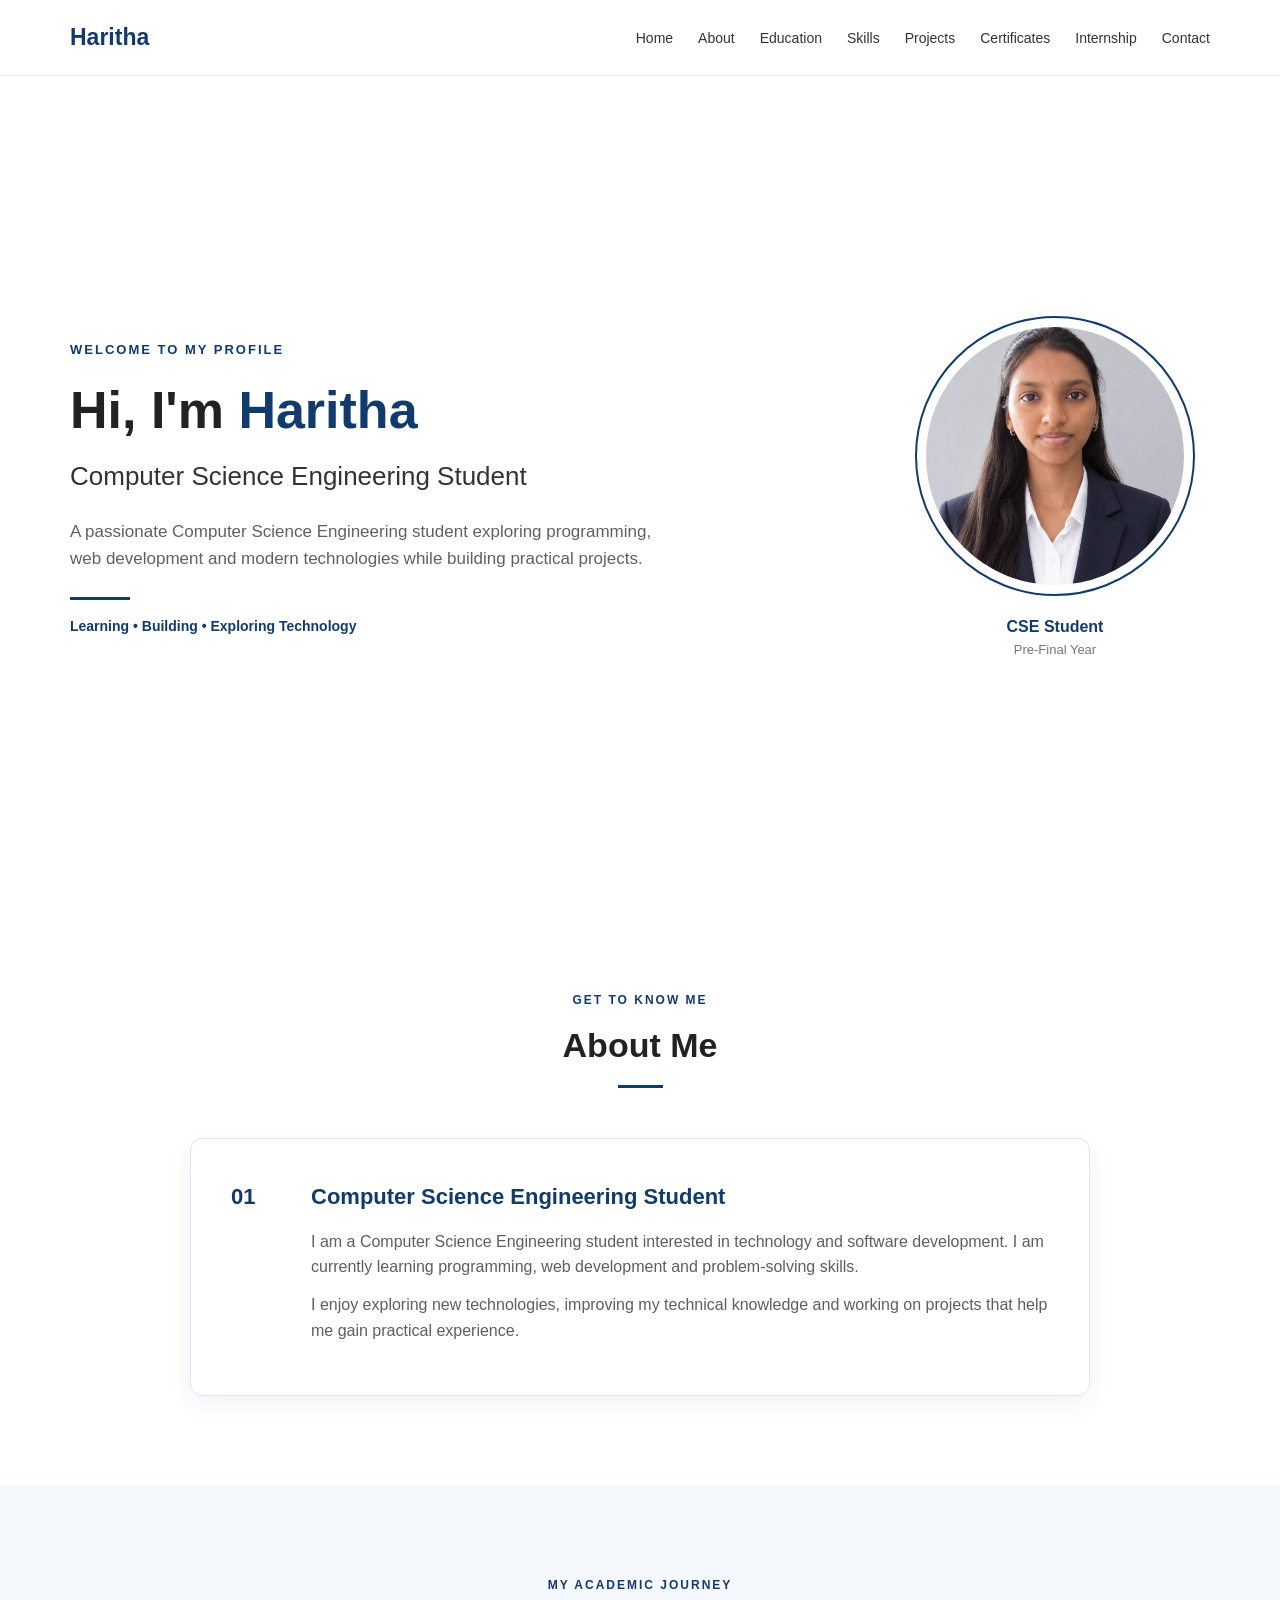
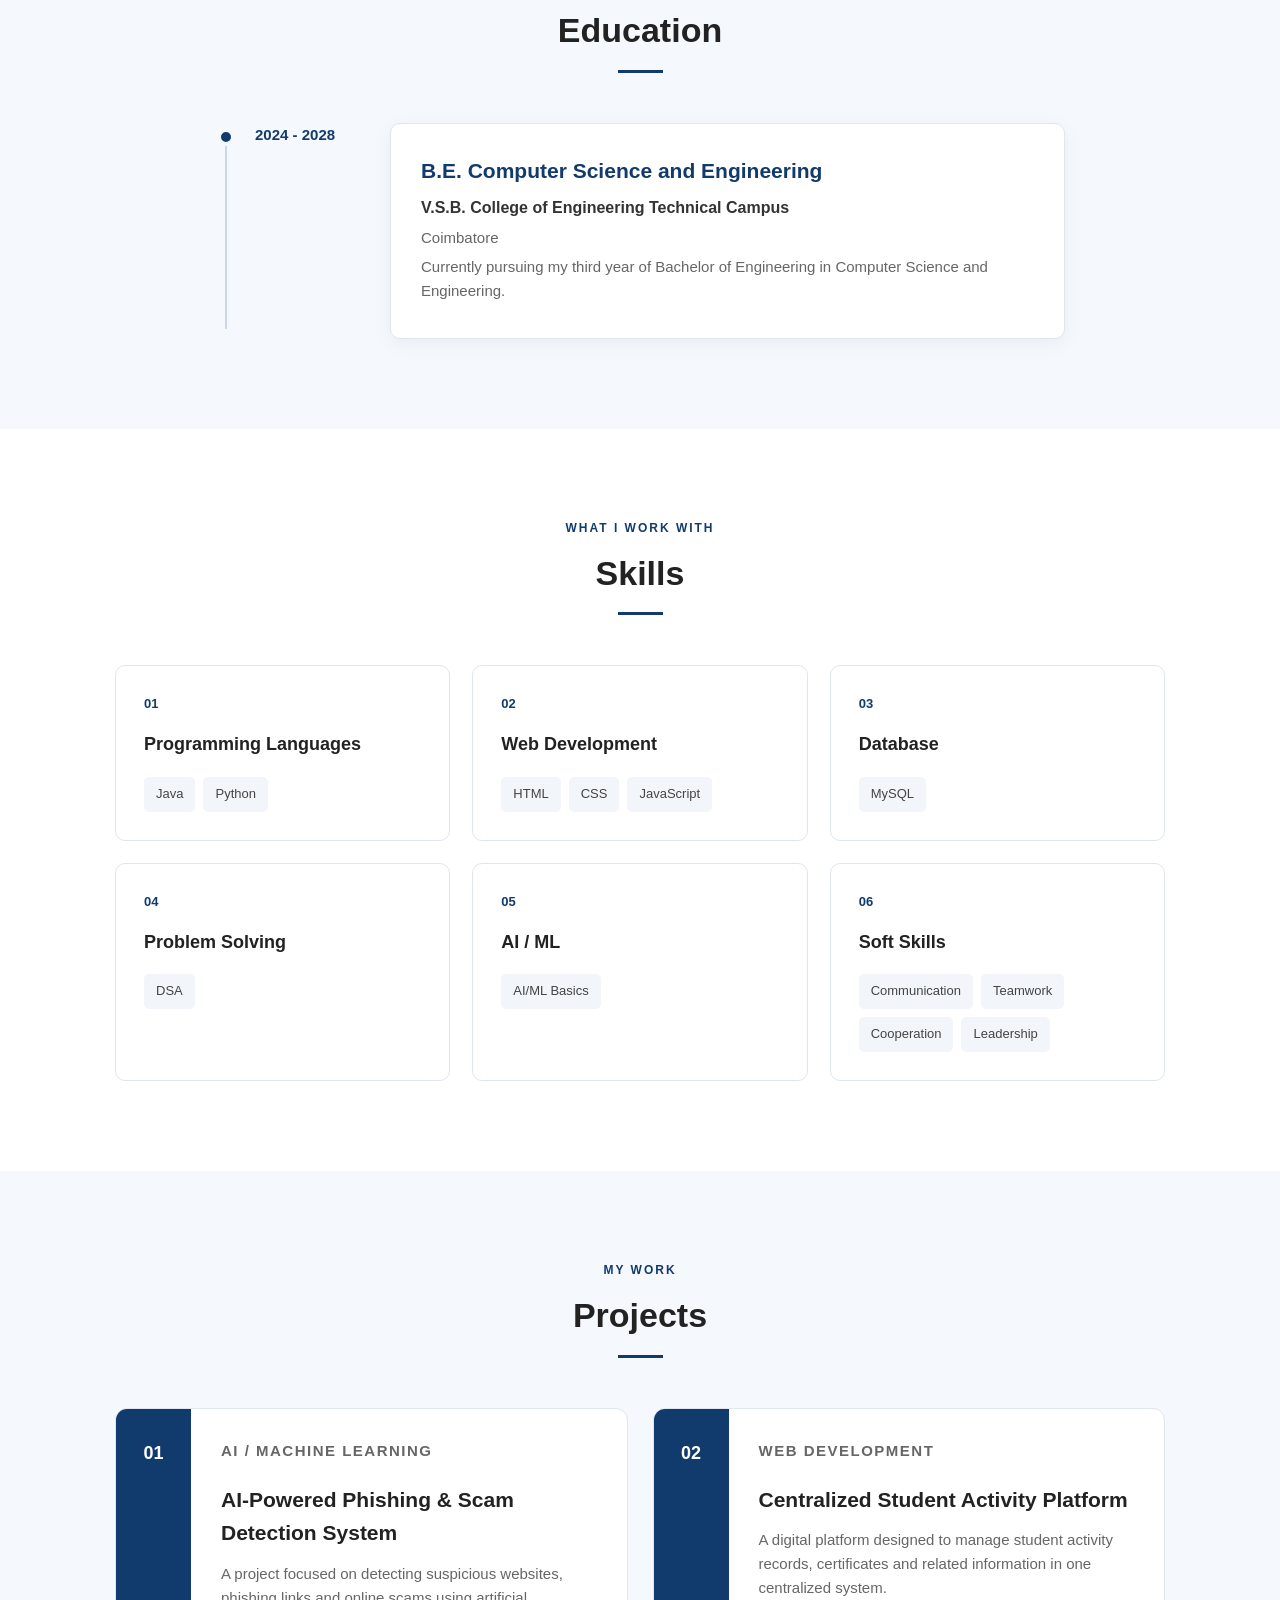
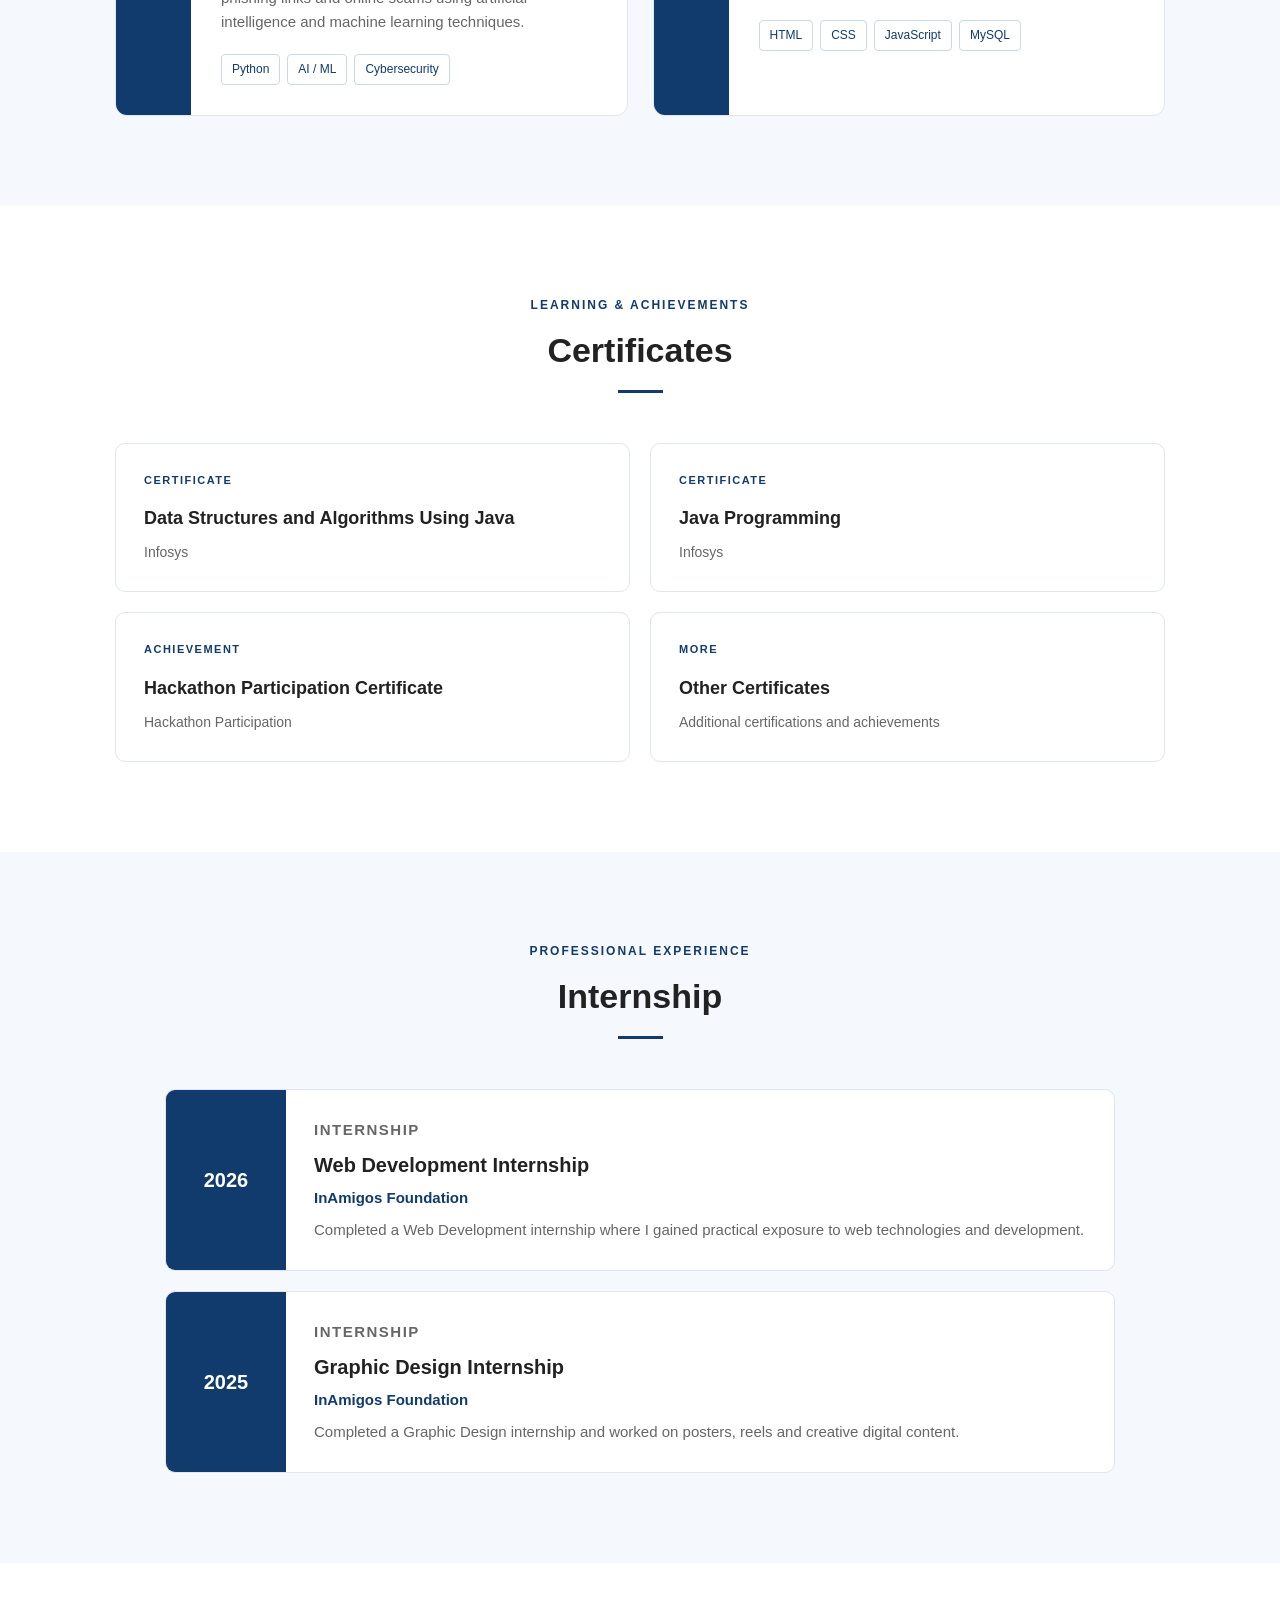
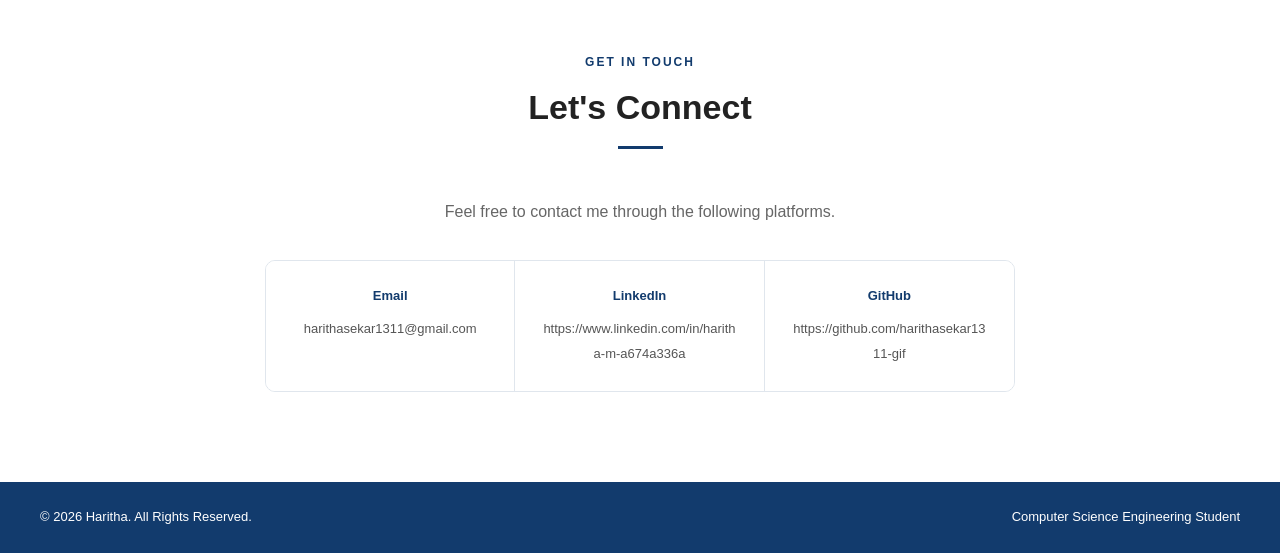
<file: week-1/portfolio/index.html>
<!DOCTYPE html>
<html lang="en">

<head>
    <meta charset="UTF-8">
    <meta name="viewport" content="width=device-width, initial-scale=1.0">

    <title>Haritha | Portfolio</title>

    <link rel="stylesheet" href="style.css">
</head>

<body>

    <!-- ================= NAVBAR ================= -->

    <header class="header">

        <nav class="navbar">

            <div class="nav-name">
                Haritha
            </div>

            <button class="menu-button" id="menu-button">
                ☰
            </button>

            <ul class="nav-links" id="nav-links">

                <li>
                    <a href="#home">Home</a>
                </li>

                <li>
                    <a href="#about">About</a>
                </li>

                <li>
                    <a href="#education">Education</a>
                </li>

                <li>
                    <a href="#skills">Skills</a>
                </li>

                <li>
                    <a href="#projects">Projects</a>
                </li>

                <li>
                    <a href="#certificates">Certificates</a>
                </li>

                <li>
                    <a href="#internship">Internship</a>
                </li>

                <li>
                    <a href="#contact">Contact</a>
                </li>

            </ul>

        </nav>

    </header>


    <!-- ================= HOME ================= -->

    <section class="home" id="home">

        <div class="home-container">

            <div class="home-text">

                <p class="small-heading">
                    WELCOME TO MY PROFILE
                </p>

                <h1>
                    Hi, I'm <span>Haritha</span>
                </h1>

                <h2>
                    Computer Science Engineering Student
                </h2>

                <p class="home-description">
                    A passionate Computer Science Engineering student
                    exploring programming, web development and modern
                    technologies while building practical projects.
                </p>

                <div class="home-line"></div>

                <p class="home-note">
                    Learning • Building • Exploring Technology
                </p>

            </div>


            <div class="home-photo">

                <div class="photo-border">

                    <img src="images/profile.jpeg"
                         alt="Haritha Profile Photo">

                </div>

                <div class="photo-label">
                    <strong>CSE Student</strong>
                    <span>Pre-Final Year</span>
                </div>

            </div>

        </div>

    </section>


    <!-- ================= ABOUT ================= -->

    <section class="section" id="about">

        <div class="section-heading">

            <p>GET TO KNOW ME</p>

            <h2>About Me</h2>

            <div class="heading-line"></div>

        </div>


        <div class="about-box">

            <div class="about-number">
                01
            </div>

            <div class="about-text">

                <h3>
                    Computer Science Engineering Student
                </h3>

                <p>
                    I am a Computer Science Engineering student interested
                    in technology and software development. I am currently
                    learning programming, web development and problem-solving
                    skills.
                </p>

                <p>
                    I enjoy exploring new technologies, improving my technical
                    knowledge and working on projects that help me gain
                    practical experience.
                </p>

            </div>

        </div>

    </section>


    <!-- ================= EDUCATION ================= -->

    <section class="section light-section" id="education">

        <div class="section-heading">

            <p>MY ACADEMIC JOURNEY</p>

            <h2>Education</h2>

            <div class="heading-line"></div>

        </div>


        <div class="education-timeline">

            <div class="timeline-line"></div>

            <div class="education-card">

                <div class="timeline-dot"></div>

                <div class="education-year">
                    2024 - 2028
                </div>

                <div class="education-content">

                    <h3>
                        B.E. Computer Science and Engineering
                    </h3>

                    <h4>
                        V.S.B. College of Engineering Technical Campus
                    </h4>

                    <p>
                        Coimbatore
                    </p>

                    <p>
                        Currently pursuing my third year of Bachelor of
                        Engineering in Computer Science and Engineering.
                    </p>

                </div>

            </div>

        </div>

    </section>


    <!-- ================= SKILLS ================= -->

    <section class="section" id="skills">

        <div class="section-heading">

            <p>WHAT I WORK WITH</p>

            <h2>Skills</h2>

            <div class="heading-line"></div>

        </div>


        <div class="skills-grid">


            <!-- Programming -->

            <div class="skill-card">

                <div class="skill-icon">
                    01
                </div>

                <h3>
                    Programming Languages
                </h3>

                <div class="skill-items">

                    <span>Java</span>
                    <span>Python</span>

                </div>

            </div>


            <!-- Web -->

            <div class="skill-card">

                <div class="skill-icon">
                    02
                </div>

                <h3>
                    Web Development
                </h3>

                <div class="skill-items">

                    <span>HTML</span>
                    <span>CSS</span>
                    <span>JavaScript</span>

                </div>

            </div>


            <!-- Database -->

            <div class="skill-card">

                <div class="skill-icon">
                    03
                </div>

                <h3>
                    Database
                </h3>

                <div class="skill-items">

                    <span>MySQL</span>

                </div>

            </div>


            <!-- Problem Solving -->

            <div class="skill-card">

                <div class="skill-icon">
                    04
                </div>

                <h3>
                    Problem Solving
                </h3>

                <div class="skill-items">

                    <span>DSA</span>

                </div>

            </div>


            <!-- AI / ML -->

            <div class="skill-card">

                <div class="skill-icon">
                    05
                </div>

                <h3>
                    AI / ML
                </h3>

                <div class="skill-items">

                    <span>AI/ML Basics</span>

                </div>

            </div>


            <!-- Soft Skills -->

            <div class="skill-card">

                <div class="skill-icon">
                    06
                </div>

                <h3>
                    Soft Skills
                </h3>

                <div class="skill-items">

                    <span>Communication</span>
                    <span>Teamwork</span>
                    <span>Cooperation</span>
                    <span>Leadership</span>

                </div>

            </div>

        </div>

    </section>


    <!-- ================= PROJECTS ================= -->

    <section class="section light-section" id="projects">

        <div class="section-heading">

            <p>MY WORK</p>

            <h2>Projects</h2>

            <div class="heading-line"></div>

        </div>


        <div class="projects-grid">


            <!-- Project 1 -->

            <div class="project-card">

                <div class="project-number">
                    01
                </div>

                <div class="project-content">

                    <p class="project-category">
                        AI / MACHINE LEARNING
                    </p>

                    <h3>
                        AI-Powered Phishing & Scam Detection System
                    </h3>

                    <p>
                        A project focused on detecting suspicious websites,
                        phishing links and online scams using artificial
                        intelligence and machine learning techniques.
                    </p>

                    <div class="project-tech">

                        <span>Python</span>
                        <span>AI / ML</span>
                        <span>Cybersecurity</span>

                    </div>

                </div>

            </div>


            <!-- Project 2 -->

            <div class="project-card">

                <div class="project-number">
                    02
                </div>

                <div class="project-content">

                    <p class="project-category">
                        WEB DEVELOPMENT
                    </p>

                    <h3>
                        Centralized Student Activity Platform
                    </h3>

                    <p>
                        A digital platform designed to manage student
                        activity records, certificates and related
                        information in one centralized system.
                    </p>

                    <div class="project-tech">

                        <span>HTML</span>
                        <span>CSS</span>
                        <span>JavaScript</span>
                        <span>MySQL</span>

                    </div>

                </div>

            </div>

        </div>

    </section>


    <!-- ================= CERTIFICATES ================= -->

    <section class="section" id="certificates">

        <div class="section-heading">

            <p>LEARNING & ACHIEVEMENTS</p>

            <h2>Certificates</h2>

            <div class="heading-line"></div>

        </div>


        <div class="certificate-grid">


            <div class="certificate-card">

                <div class="certificate-top">
                    CERTIFICATE
                </div>

                <h3>
                    Data Structures and Algorithms Using Java
                </h3>

                <p>
                    Infosys
                </p>

            </div>


            <div class="certificate-card">

                <div class="certificate-top">
                    CERTIFICATE
                </div>

                <h3>
                    Java Programming
                </h3>

                <p>
                    Infosys
                </p>

            </div>


            <div class="certificate-card">

                <div class="certificate-top">
                    ACHIEVEMENT
                </div>

                <h3>
                    Hackathon Participation Certificate
                </h3>

                <p>
                    Hackathon Participation
                </p>

            </div>


            <div class="certificate-card">

                <div class="certificate-top">
                    MORE
                </div>

                <h3>
                    Other Certificates
                </h3>

                <p>
                    Additional certifications and achievements
                </p>

            </div>

        </div>

    </section>


    <!-- ================= INTERNSHIP ================= -->

    <section class="section light-section" id="internship">

        <div class="section-heading">

            <p>PROFESSIONAL EXPERIENCE</p>

            <h2>Internship</h2>

            <div class="heading-line"></div>

        </div>


        <div class="internship-list">


            <!-- Internship 1 -->

            <div class="internship-card">

                <div class="internship-year">
                    2026
                </div>

                <div class="internship-content">

                    <p class="internship-type">
                        INTERNSHIP
                    </p>

                    <h3>
                        Web Development Internship
                    </h3>

                    <h4>
                        InAmigos Foundation
                    </h4>

                    <p>
                        Completed a Web Development internship where I gained
                        practical exposure to web technologies and development.
                    </p>

                </div>

            </div>


            <!-- Internship 2 -->

            <div class="internship-card">

                <div class="internship-year">
                    2025
                </div>

                <div class="internship-content">

                    <p class="internship-type">
                        INTERNSHIP
                    </p>

                    <h3>
                        Graphic Design Internship
                    </h3>

                    <h4>
                        InAmigos Foundation
                    </h4>

                    <p>
                        Completed a Graphic Design internship and worked on
                        posters, reels and creative digital content.
                    </p>

                </div>

            </div>

        </div>

    </section>


    <!-- ================= CONTACT ================= -->

    <section class="section contact-section" id="contact">

        <div class="section-heading">

            <p>GET IN TOUCH</p>

            <h2>Let's Connect</h2>

            <div class="heading-line"></div>

        </div>


        <p class="contact-intro">
            Feel free to contact me through the following platforms.
        </p>


        <div class="contact-box">

            <div class="contact-item">

                <span>Email</span>

                <a href="mailto:your-email@example.com">
                    harithasekar1311@gmail.com
                </a>

            </div>


            <div class="contact-item">

                <span>LinkedIn</span>

                <a href="https://www.linkedin.com/"
                   target="_blank">
                    https://www.linkedin.com/in/haritha-m-a674a336a                </a>

            </div>


            <div class="contact-item">

                <span>GitHub</span>

                <a href="https://github.com/"
                   target="_blank">
                    https://github.com/harithasekar1311-gif
                </a>

            </div>

        </div>

    </section>


    <!-- ================= FOOTER ================= -->

    <footer class="footer">

        <div class="footer-content">

            <p>
                © 2026 Haritha. All Rights Reserved.
            </p>

            <p>
                Computer Science Engineering Student
            </p>

        </div>

    </footer>


    <!-- JavaScript -->
    <script src="script.js"></script>

</body>

</html>
</file>
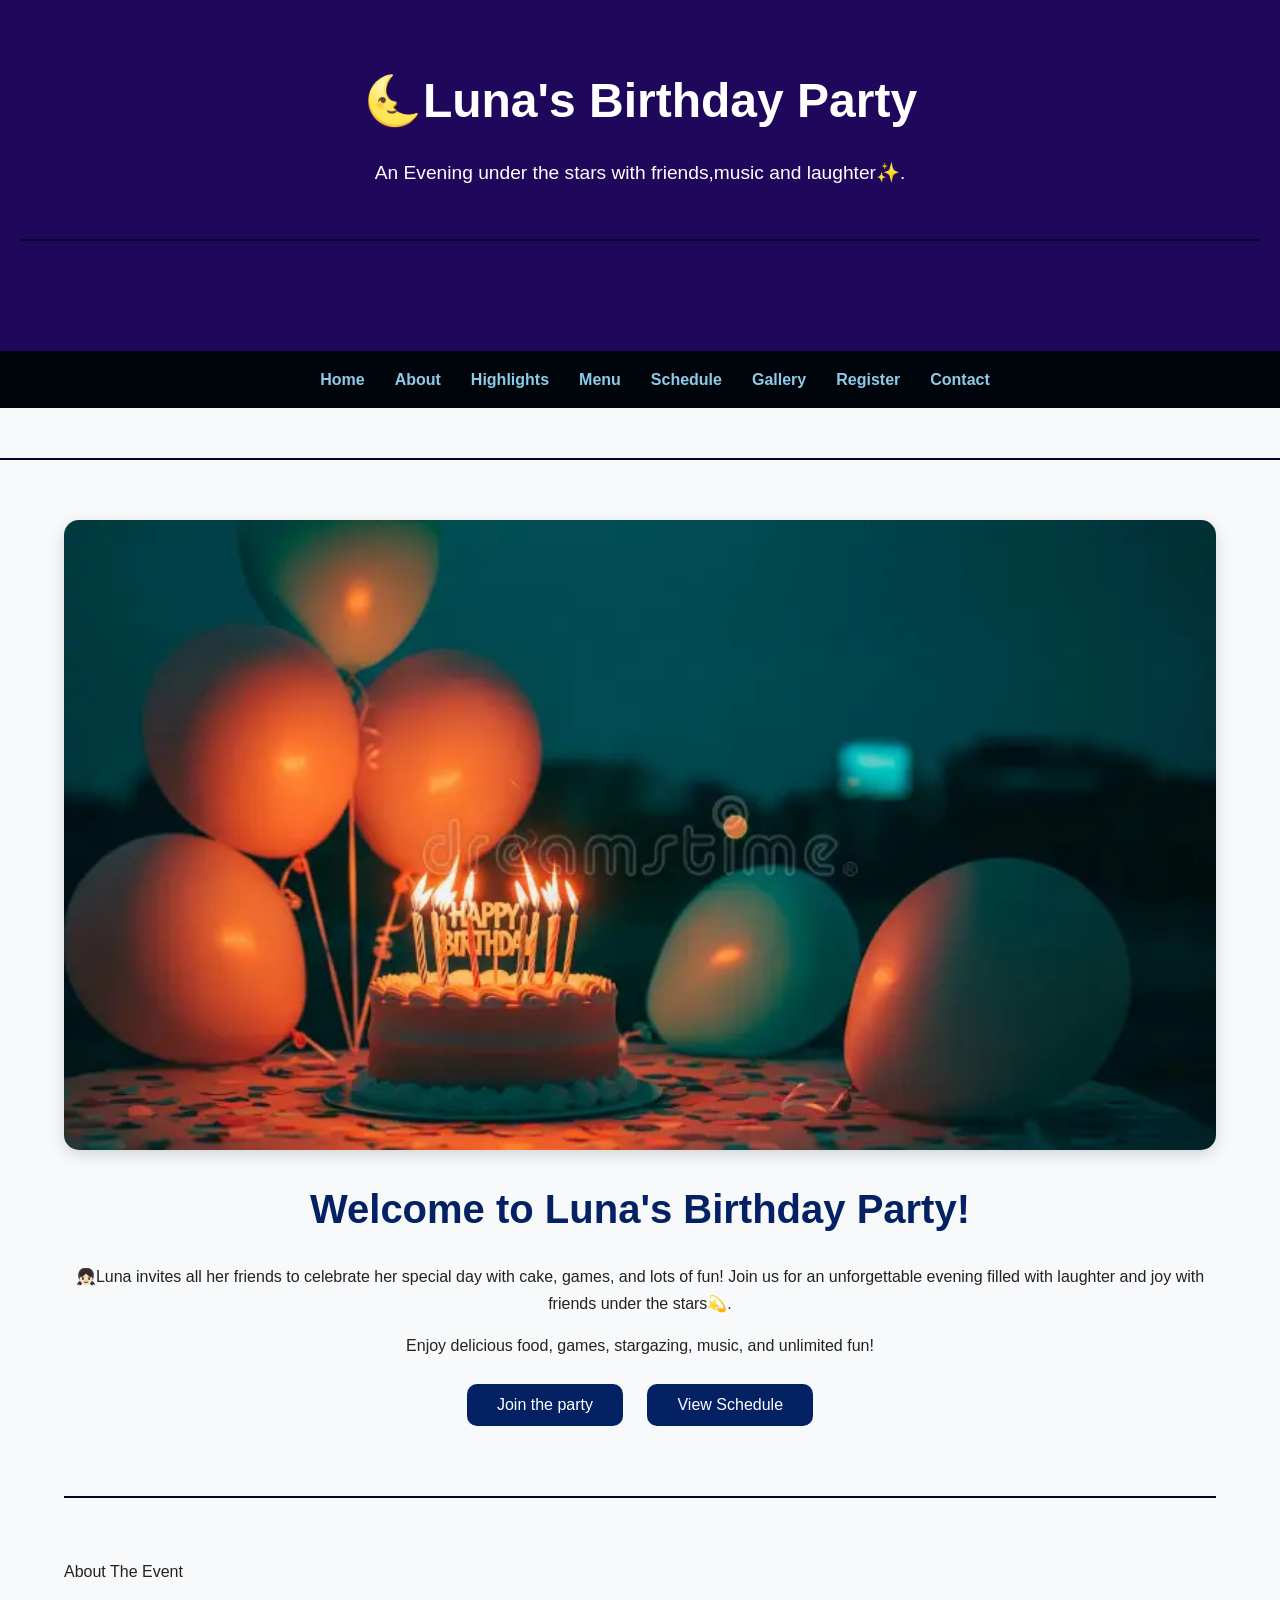
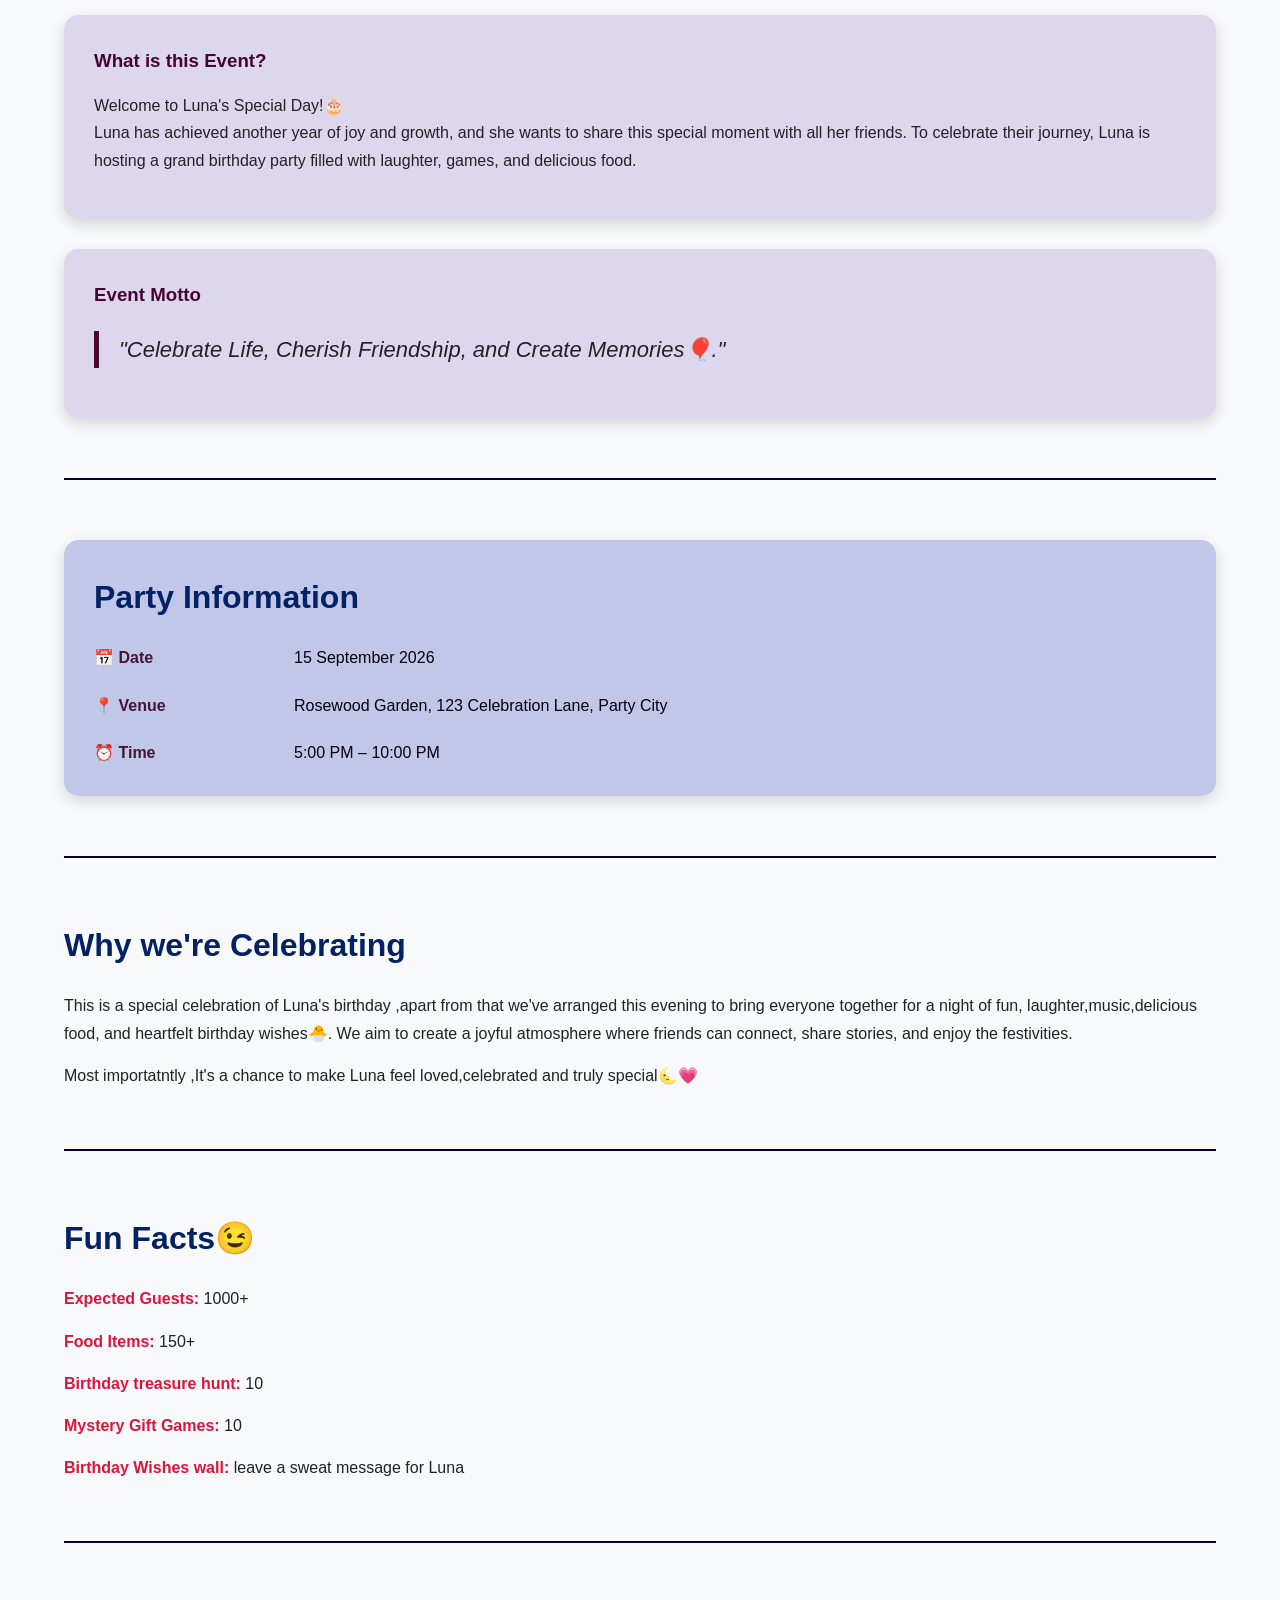
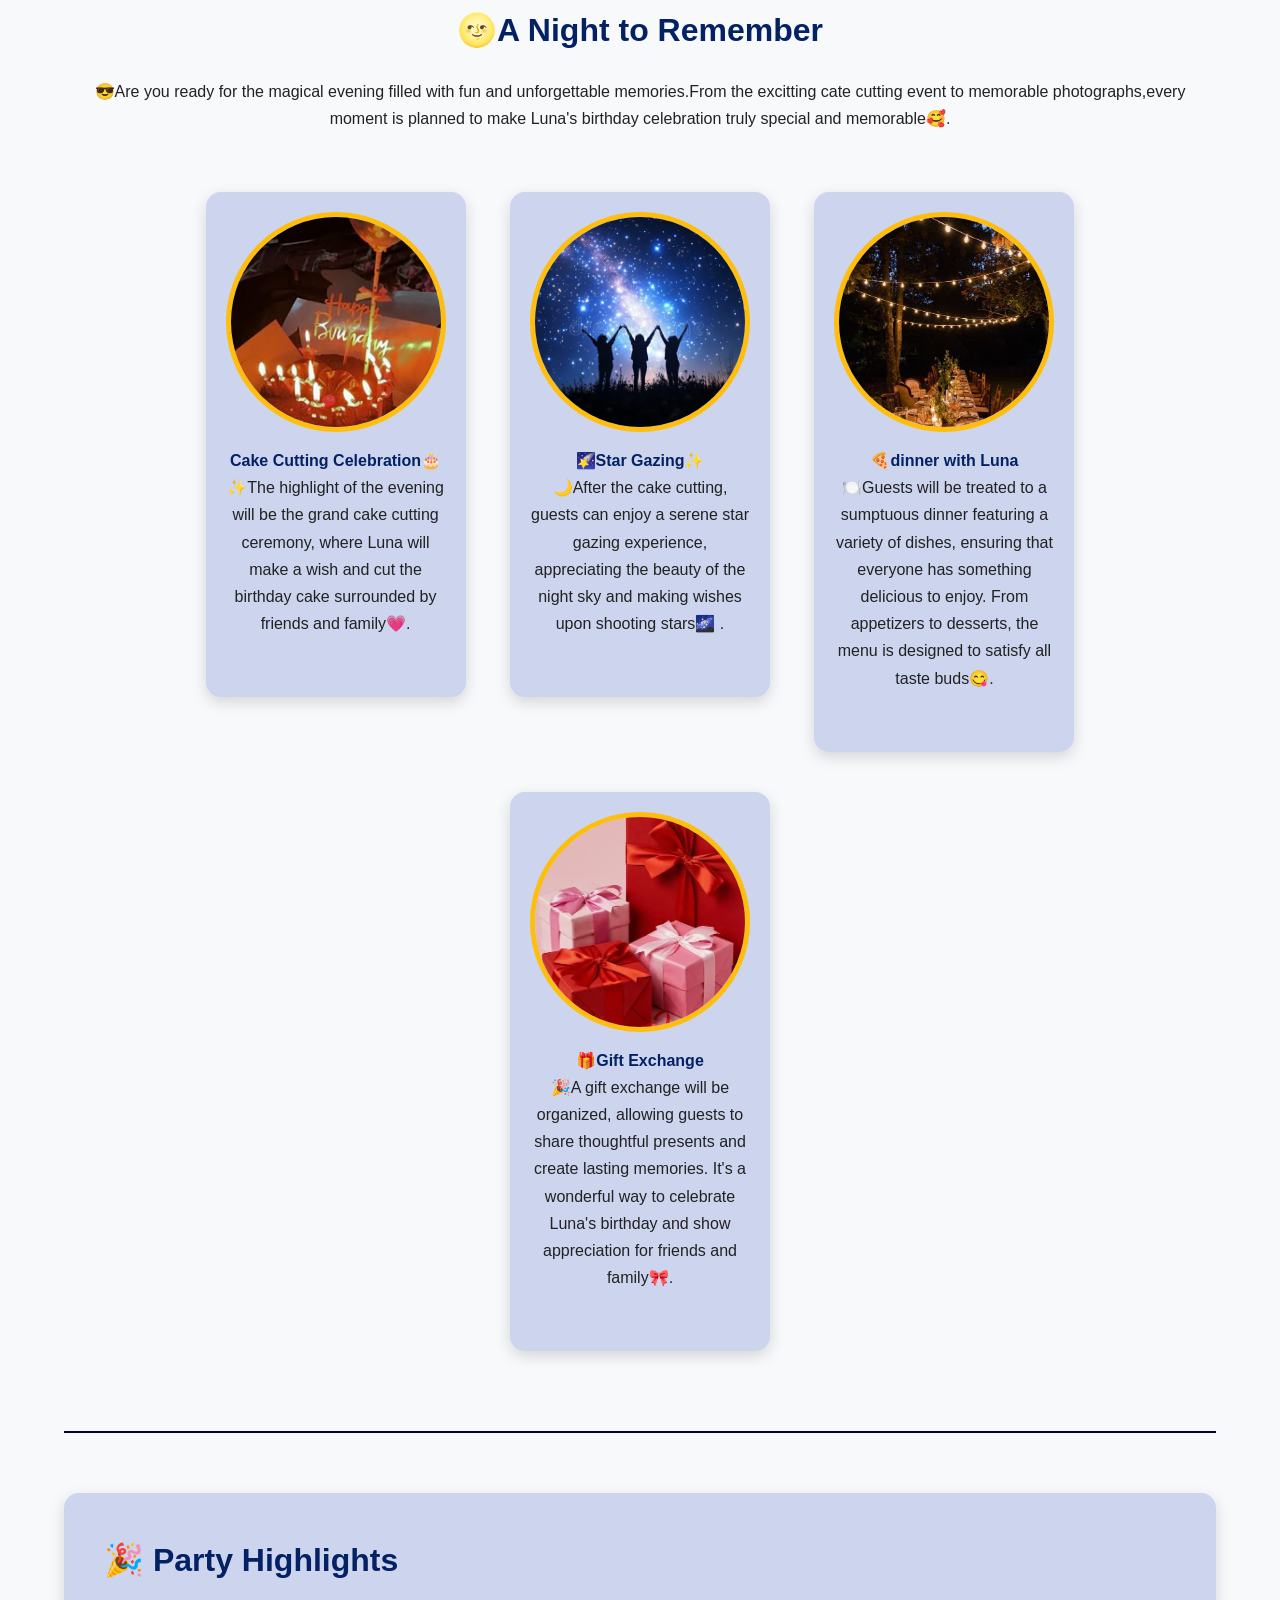
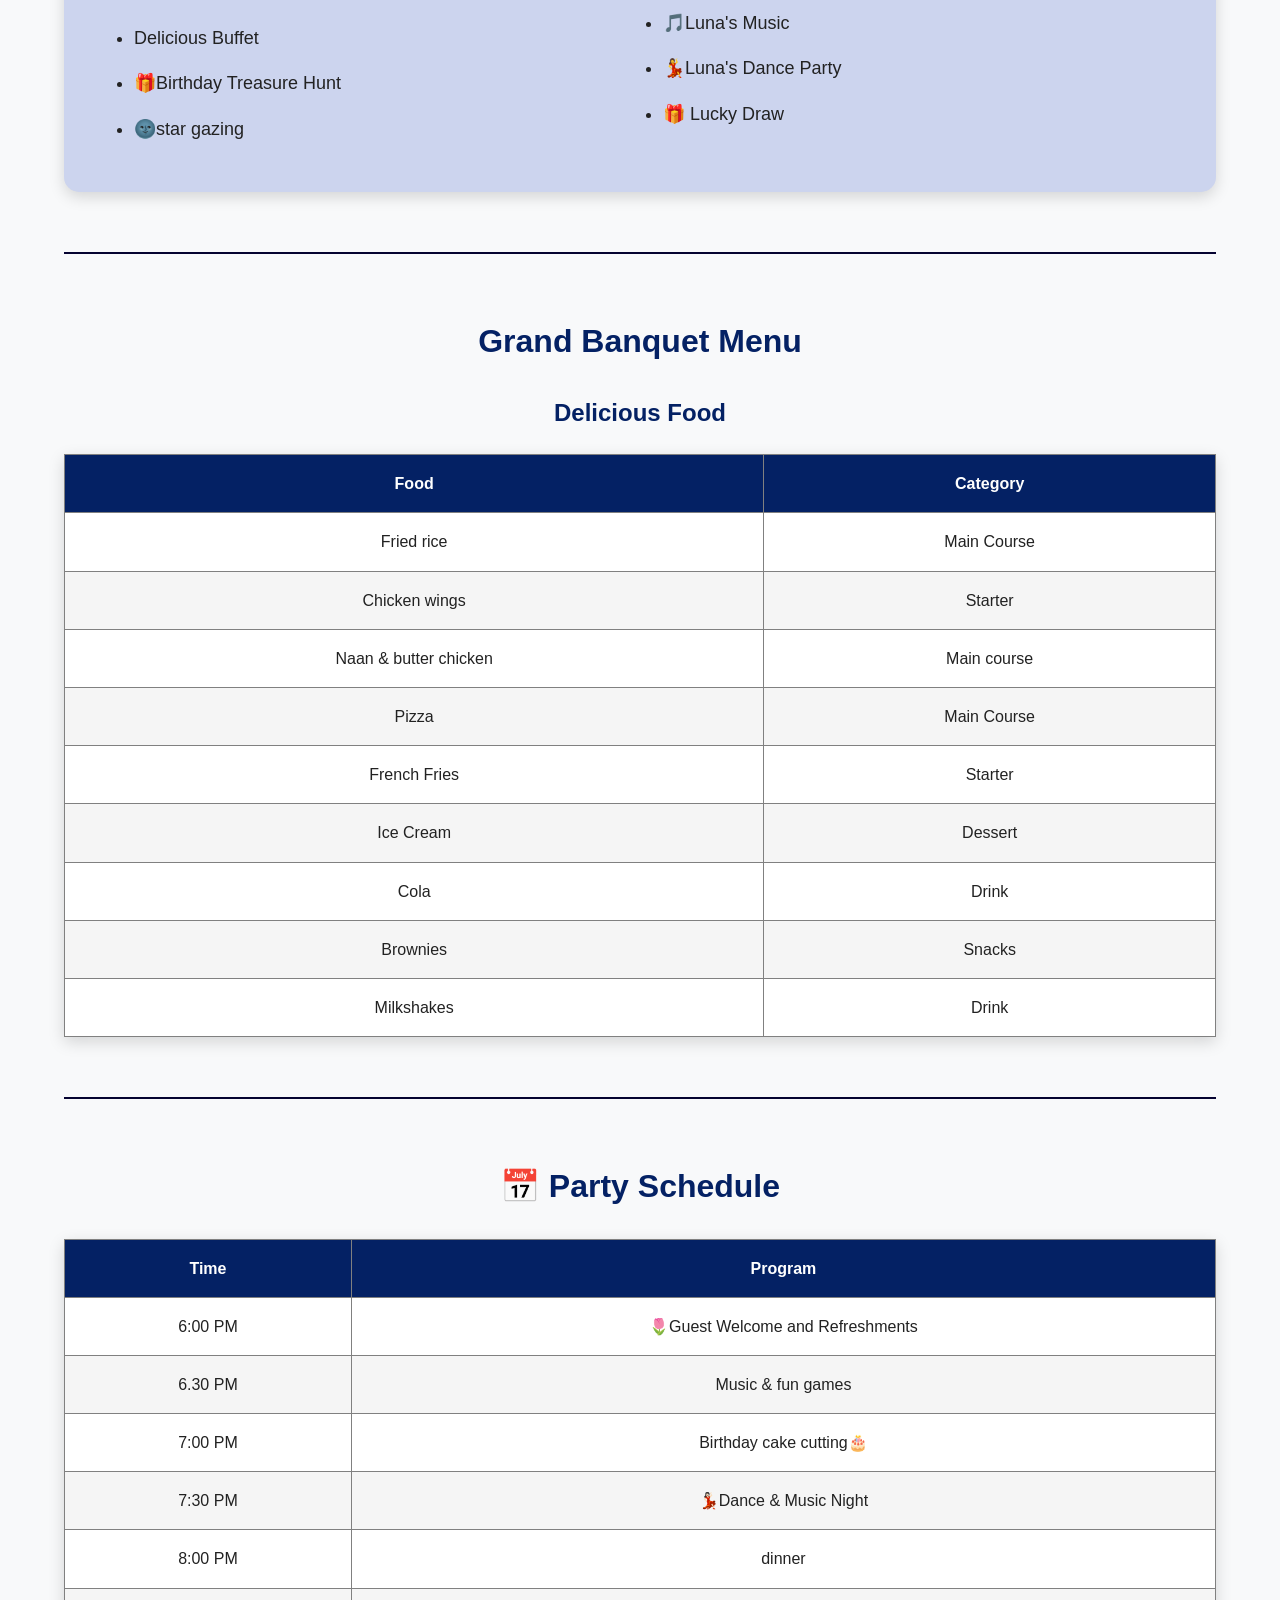
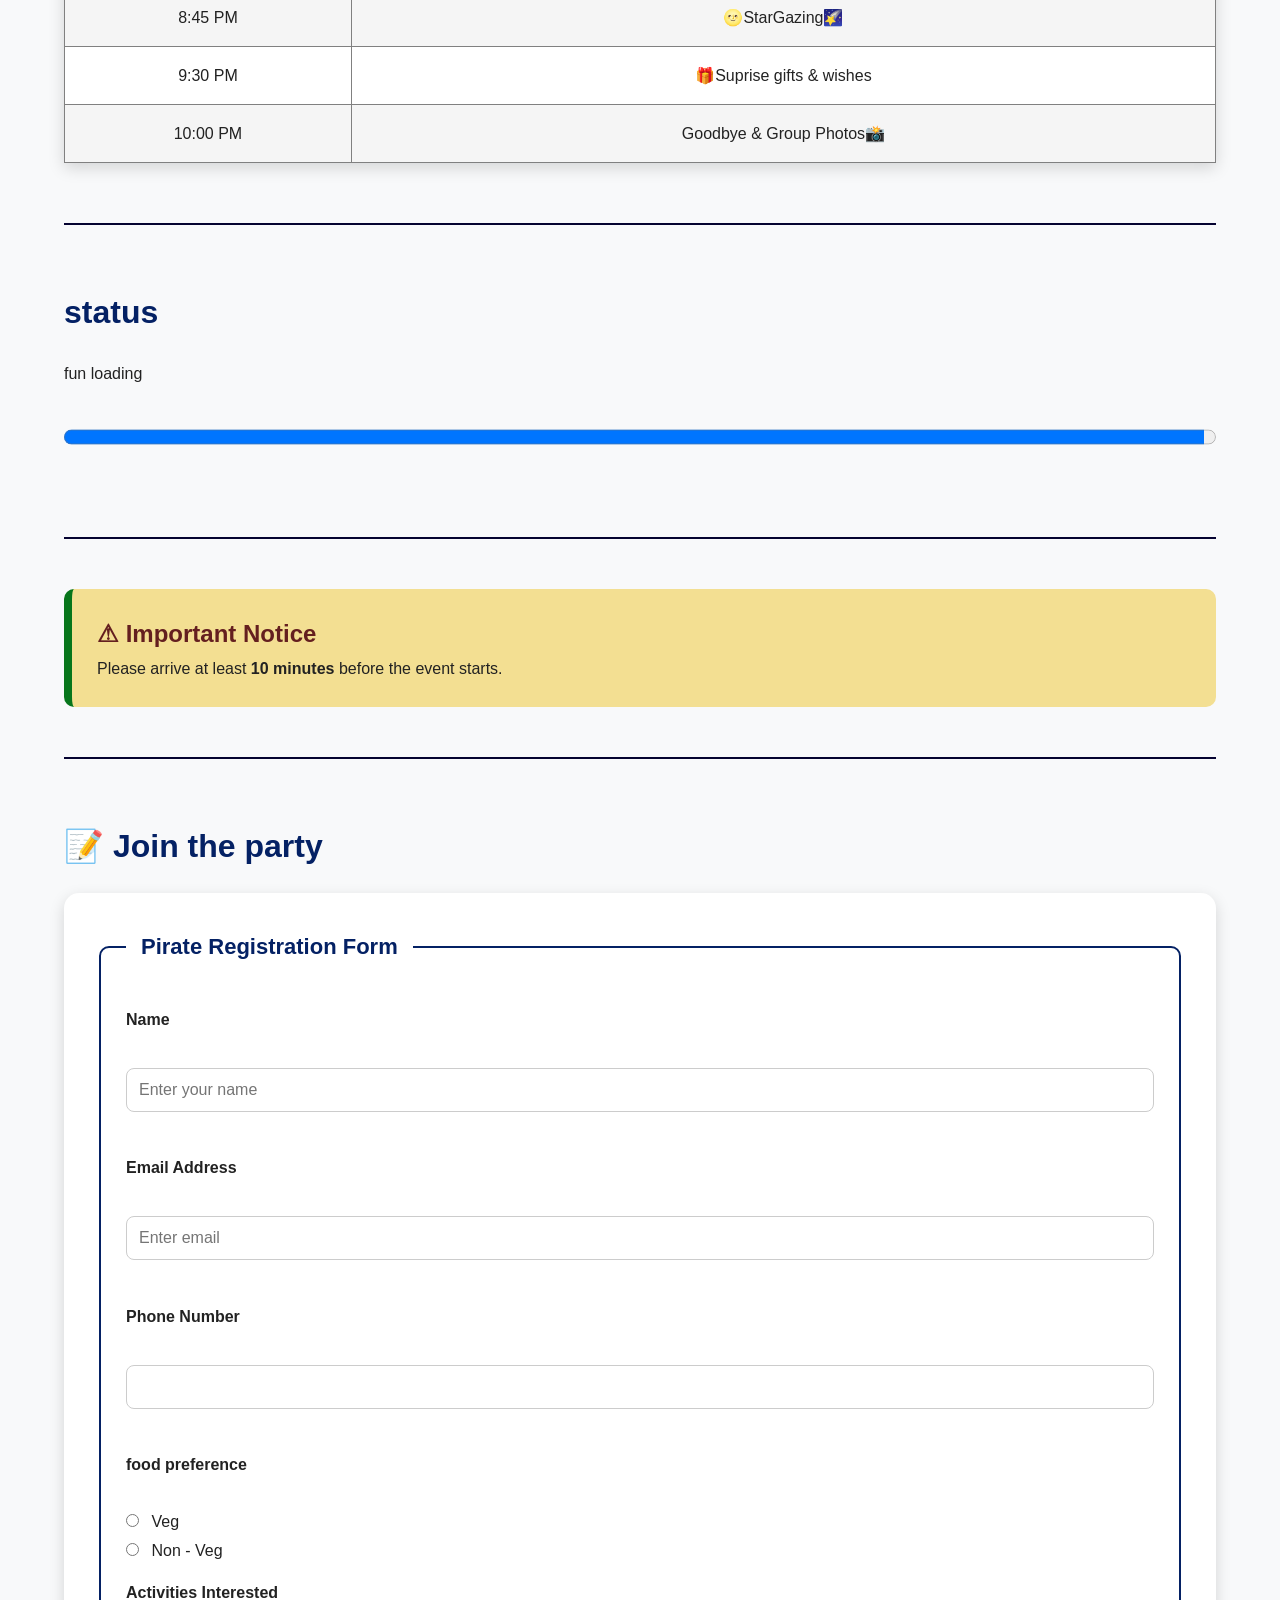
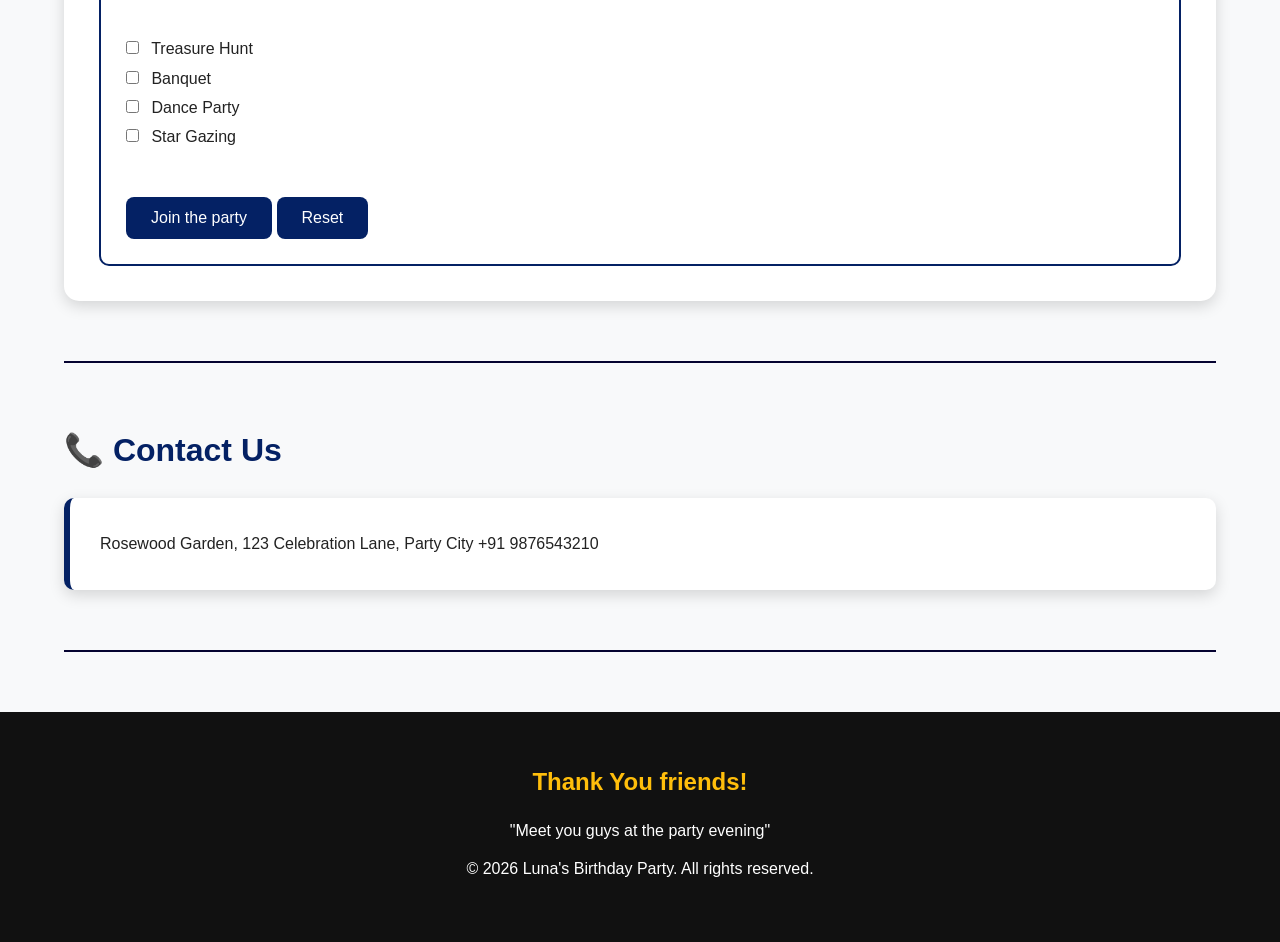
<file: week-1/HTML-practice-module-main/party.html>
<!DOCTYPE html>
<html lang="en">

<head>
    <meta charset="UTF-8">

    <meta name="viewport"
          content="width=device-width, initial-scale=1.0">

    <meta name="description"
          content="Luffy's Grand Banquet Party Website">

    <meta name="keywords"
          content="One Piece, Luffy, Banquet, HTML Project">

    <meta name="author"
          content="Your Name">

    <title>Luna's Birthday Party</title>

    <!-- External CSS -->

    <link rel="stylesheet"
          href="style.css">

    <!-- Website Icon -->

    <link rel="icon"
          href="images/jolly-roger.png">


</head>

<body>

    <!-- ======================================
                HEADER
    ======================================= -->

    <header id="home">

        <h1> 🌜Luna's Birthday Party</h1>

        <p>

            An Evening under the stars with friends,music and laughter✨.

        </p>

        <hr>

    </header>

    <!-- ======================================
                NAVIGATION
    ======================================= -->

    <nav>

        <ul>

            <li>
                <a href="#home">Home</a>
            </li>

            <li>
                <a href="#about">About</a>
            </li>


            <li>
                <a href="#highlights">Highlights</a>
            </li>
            <li>
                <a href="#menu">Menu</a>
            </li>
            

            <li>
                <a href="#schedule">Schedule</a>
            </li>

            <li>
                <a href="#gallery">Gallery</a>
            </li>
          
            <li>
                <a href="#register">Register</a>
            </li>

            <li>
                <a href="#contact">Contact</a>
            </li>

        </ul>

    </nav>

    <hr>

    <!-- ======================================
                MAIN CONTENT
    ======================================= -->

    <main>

        <!-- ==================================
                HERO SECTION
        =================================== -->

        <section id="hero">

            <figure>

                <img src="images1/cake.webp"
                     alt="birthday event"
                     width="100%">

                

            </figure>

            <h2>

                Welcome to Luna's Birthday Party!

            </h2>

            <p>

                👧🏻Luna invites all her friends to celebrate her special day with cake, games, and lots of fun! Join us for an unforgettable evening filled with laughter and joy with friends under the stars💫.

            </p>

            <p>

                Enjoy delicious food,  games,
                stargazing, music,
                and unlimited fun!

            </p>

            <button>

                Join the party

            </button>

            <button>

                View Schedule

            </button>

        </section>

        <hr>

        <!-- ==================================
                ABOUT SECTION
        =================================== -->

        <section id="about">

            <h>

                About The Event

            </h>

            <article>

                <h3>

                    What is this Event?

                </h3>

                <p>
                    Welcome to Luna's Special Day!🎂</br>

                   Luna has achieved another year of joy and growth, and she wants to share this special moment with all her friends.

                    To celebrate their journey,
                    Luna is hosting a grand birthday party filled with laughter, games, and delicious food.

                </p>

                

            </article>

            <article>

                <h3>

                    Event Motto

                </h3>

                <blockquote>

                    "Celebrate Life, Cherish Friendship, and Create Memories🎈."

                </blockquote>
                


            </article>

           

      

        </section>

        <hr>

        <!-- ==================================
                PARTY INFORMATION
        =================================== -->

        <section id="party-info">

            <h2>

                Party Information

            </h2>

            <dl>

                <dt>

                    📅 Date

                </dt>

                <dd>

                    <time datetime="2026-09-15">

                        15 September 2026

                    </time>

                </dd>

                <dt>

                    📍 Venue

                </dt>

                <dd>

                Rosewood Garden, 123 Celebration Lane, Party City

                </dd>

                <dt>

                    ⏰ Time

                </dt>

                <dd>

                    5:00 PM – 10:00 PM

                </dd>

               

            </dl>

        </section>

        <hr>

        <!-- ==================================
                EVENT OBJECTIVES
        =================================== -->

        <section>

            <h2>

                Why we're Celebrating

            </h2>
<p>
    This is a special celebration of Luna's birthday ,apart from that we've arranged this evening to bring everyone together for a night of fun, laughter,music,delicious food, and heartfelt birthday wishes🐣. We aim to create a joyful atmosphere where friends can connect, share stories, and enjoy the festivities.
</p>
<p>
    Most importatntly ,It's a chance to make Luna feel loved,celebrated and truly special🌜💗
</p>

        </section>

        <hr>

        <!-- ==================================
                IMPORTANT NOTICE
        =================================== -->



        

        <!-- ==================================
                QUICK FACTS
        =================================== -->

        <section>

            <h2>

                Fun Facts😉

            </h2>

            <p>

                <strong>Expected Guests:</strong>
                1000+

            </p>

            <p>

                <strong>Food Items:</strong>
                150+

            </p>
 <p>

                <strong> Birthday treasure hunt:</strong>
                10

            </p>
         

            <p>

                <strong> Mystery Gift Games:</strong>
                10

            </p>
             <p>

                <strong> Birthday Wishes wall:</strong>
                leave a sweat message for Luna

            </p>

         

        </section>

       
        <hr>
                <!-- ==================================
                STRAW HAT CREW
        =================================== -->

        <section id="crew">

            <h2>🌝A Night to Remember</h2>


            <p>

              😎Are you ready for the magical evening filled with fun and unforgettable memories.From the excitting cate cutting event to memorable photographs,every moment is planned to make Luna's birthday celebration truly special and memorable🥰.
            </p>

            <article>

                <figure>

                    <img src="images1/cake cutting.jpg"
                         alt="cake cutting "
                         width="250">

                    <figcaption>

                        Cake Cutting Celebration🎂

                    </figcaption>

                </figure>

             

                <p>

                    ✨The highlight of the evening will be the grand cake cutting ceremony, where Luna will make a wish and cut the birthday cake surrounded by friends and family💗. 

                </p>

            </article>

            <article>

                <figure>

                    <img src="images1/staegazing.webp"
                         alt="stars"
                         width="250">

                    <figcaption>

                        🌠Star Gazing✨

                    </figcaption>

                </figure>

               

                <p>

                    🌙After the cake cutting, guests can enjoy a serene star gazing experience, appreciating the beauty of the night sky and making wishes upon shooting stars🌌  .

                </p>

            </article>

            <article>

                <figure>

                    <img src="images1/dinner.jpg"
                         alt="feast"
                         width="250">

                    <figcaption>

                    🍕dinner with Luna

                    </figcaption>

                </figure>

              

                <p>

                    🍽️Guests will be treated to a sumptuous dinner featuring a variety of dishes, ensuring that everyone has something delicious to enjoy. From appetizers to desserts, the menu is designed to satisfy all taste buds😋.
                </p>

            </article>

            <article>

                <figure>

                    <img src="images1/gift.jpg"
                         alt="gifts"
                         width="250">

                    <figcaption>

                        🎁Gift Exchange

                    </figcaption>

                </figure>

               

                <p>

                    🎉A gift exchange will be organized, allowing guests to share thoughtful presents and create lasting memories. It's a wonderful way to celebrate Luna's birthday and show appreciation for friends and family🎀.
                </p>

            </article>

        </section>

        <hr>

        <!-- ==================================
                EVENT HIGHLIGHTS
        =================================== -->

        <section id="highlights">

            <h2>🎉 Party Highlights</h2>

            <ul>

                <li>Delicious Buffet</li>

                <li>🎁Birthday Treasure Hunt</li>

                <li>🌚star gazing</li>

                

                <li>🎵Luna's Music</li>

                <li>💃Luna's Dance Party</li>

                <li>🎁 Lucky Draw</li>

              

              

               
            </ul>

        </section>

        <hr>

        <!-- ==================================
                BANQUET MENU
        =================================== -->

        <section id="menu">

            <h2>Grand Banquet Menu</h2>

            <table border="1">

                <caption>

                    Delicious Food 

                </caption>

                <thead>
                    <tr>
                        <th>Food</th>
                        <th>Category</th>
                        
                    </tr>
                </thead>

                <tbody>

                    <tr>

                        <td>Fried rice</td>

                        <td>Main Course</td>

                      

                    </tr>

                    <tr>

                        <td>Chicken wings</td>

                        <td>Starter</td>

                      

                    </tr>

                    <tr>

                        <td>Naan & butter chicken</td>

                        <td>Main course</td>

                    

                    </tr>

                    <tr>

                        <td>Pizza</td>

                        <td>Main Course</td>

                      

                    </tr>

                    <tr>

                        <td>French Fries</td>

                        <td>Starter</td>

                       

                    </tr>

                    <tr>

                        <td>Ice Cream</td>

                        <td>Dessert</td>

                       

                    </tr>

                    <tr>

                        <td>Cola</td>

                        <td>Drink</td>

                       

                    </tr>
                      <tr>

                        <td>Brownies</td>

                        <td>Snacks</td>

                       

                    </tr>
                      <tr>

                        <td>Milkshakes</td>

                        <td>Drink</td>

                       

                    </tr>

                </tbody>

            </table>

        </section>

        <hr>

        <!-- ==================================
                EVENT SCHEDULE
        =================================== -->

        <section id="schedule">

            <h2>📅 Party Schedule</h2>

            <table border="1">

                <thead>

                    <tr>

                        <th>Time</th>

                        <th>Program</th>

                     

                    </tr>

                </thead>

                <tbody>

                    <tr>

                        <td>6:00 PM</td>

                        <td>🌷Guest Welcome and Refreshments</td>

                     

                    </tr>

                    <tr>

                        <td>6.30 PM</td>

                        <td> Music & fun games</td>

                    </tr>

                    <tr>

                        <td>7:00 PM</td>

                        <td>Birthday cake cutting🎂</td>

                       

                    </tr>

                    <tr>

                        <td>7:30 PM</td>

                        <td>💃🏻Dance & Music Night</td>


                    </tr>

                    <tr>

                        <td>8:00 PM</td>

                        <td>dinner</td>

                       

                    </tr>

                    <tr>

                        <td>8:45 PM</td>

                        <td>🌝StarGazing🌠</td>

                       

                    </tr>

                    <tr>

                        <td>9:30 PM</td>

                        <td>🎁Suprise gifts & wishes</td>

                       

                    </tr>
                     <tr>

                        <td>10:00 PM</td>

                        <td>Goodbye & Group Photos📸</td>

                       

                    </tr>

                </tbody>

            </table>

        </section>

        <hr>

        <!-- ==================================
                REGISTRATION STATUS
        =================================== -->

        <section>

            <h2>status</h2>

            <p>

                fun loading

            </p>

            <progress
                value="990"
                max="1000">

            </progress>

           
        </section>

        <hr>

        <!-- ==================================
                IMPORTANT NOTE
        =================================== -->

        <aside>

            <h2>⚠ Important Notice</h2>

            <p>

                Please arrive at least

                <strong>

                    10 minutes

                </strong>

                before the event starts.

            </p>

        </aside>

        <hr>

               <!-- ==================================
                GALLERY SECTION
        =================================== -->

       
        



        <!-- ==================================
                REGISTRATION FORM
        =================================== -->

        <section id="register">

            <h2>📝 Join the party</h2>

            <form>

                <fieldset>

                    <legend>

                        Pirate Registration Form

                    </legend>

                    <label for="name">

                        Name

                    </label>

                    <br>

                    <input
                        type="text"
                        id="name"
                        placeholder="Enter your name">

                    <br><br>

                    <label for="email">

                        Email Address

                    </label>

                    <br>

                    <input
                        type="email"
                        id="email"
                        placeholder="Enter email">

                    <br><br>

                    <label for="phone">

                        Phone Number

                    </label>

                    <br>

                    <input
                        type="tel"
                        id="phone">

                    <br><br>


                  

                    

                    <label>

                        food preference

                    </label>

                    <br>

                    <input type="radio"
                           name="Veg">

                    Veg

                    <br>

                    <input type="radio"
                           name="Non-veg">

                    Non - Veg

                    <br>

                  

                    <label>

                        Activities Interested

                    </label>

                    <br>

                    <input type="checkbox">

                    Treasure Hunt

                    <br>

                    <input type="checkbox">

                    Banquet

                    <br>

                    <input type="checkbox">

                    Dance Party

                    <br>

                    <input type="checkbox">

                    Star Gazing

                    <br><br>

                    

                    

                    <button type="submit">

                        Join the party

                    </button>

                    <button type="reset">

                        Reset

                    </button>

                </fieldset>

            </form>

        </section>

        <hr>

        <!-- ==================================
                FAQ
        =================================== -->

     

        <!-- ==================================
                LOCATION
        =================================== -->

      
        

        <!-- ==================================
                CONTACT
        =================================== -->

        <section id="contact">

            <h2>📞 Contact Us</h2>

            <address>

                  Rosewood Garden, 123 Celebration Lane, Party City
                  +91 9876543210

                <br>

            </address>

        </section>

        <hr>

    </main>

    <!-- ==================================
            FOOTER
    =================================== -->

    <footer>

        <h2>

            Thank You friends!

        </h2>

        <p>

          "Meet you guys at the party evening"

        </p>

        <p>

            &copy; 2026
          Luna's Birthday Party. All rights reserved.

        </p>

    </footer>

</body>

</html>

    </main>

</body>

</html>
</file>
<file: week-1/portfolio/style.css>
/* =========================================
   GENERAL
========================================= */

* {
    margin: 0;
    padding: 0;
    box-sizing: border-box;
    scroll-behavior: smooth;
}

body {
    font-family: Arial, Helvetica, sans-serif;
    background-color: #ffffff;
    color: #222222;
    line-height: 1.6;
}

a {
    text-decoration: none;
}

section {
    scroll-margin-top: 80px;
}


/* =========================================
   NAVBAR
========================================= */

.header {
    width: 100%;
    background-color: #ffffff;
    border-bottom: 1px solid #e5e9ef;
    position: sticky;
    top: 0;
    z-index: 1000;
}

.navbar {
    max-width: 1200px;
    margin: auto;

    min-height: 75px;
    padding: 0 30px;

    display: flex;
    align-items: center;
    justify-content: space-between;
}

.nav-name {
    color: #123b6d;
    font-size: 23px;
    font-weight: bold;
}

.nav-links {
    display: flex;
    list-style: none;
    gap: 25px;
}

.nav-links a {
    color: #333333;
    font-size: 14px;
    font-weight: 500;

    transition: 0.3s;
}

.nav-links a:hover {
    color: #123b6d;
}

.menu-button {
    display: none;

    border: none;
    background: none;

    color: #123b6d;
    font-size: 26px;

    cursor: pointer;
}


/* =========================================
   HOME
========================================= */

.home {
    background-color: #ffffff;
    min-height: calc(100vh - 75px);

    display: flex;
    align-items: center;
}

.home-container {
    width: 100%;
    max-width: 1200px;

    margin: auto;
    padding: 80px 30px;

    display: flex;
    align-items: center;
    justify-content: space-between;

    gap: 70px;
}

.home-text {
    max-width: 650px;
}

.small-heading {
    color: #123b6d;

    font-size: 13px;
    font-weight: bold;

    letter-spacing: 2px;

    margin-bottom: 18px;
}

.home-text h1 {
    font-size: 52px;
    line-height: 1.2;

    margin-bottom: 15px;
}

.home-text h1 span {
    color: #123b6d;
}

.home-text h2 {
    color: #333333;

    font-size: 26px;
    font-weight: 500;

    margin-bottom: 20px;
}

.home-description {
    color: #606060;

    font-size: 17px;

    max-width: 600px;
}

.home-line {
    width: 60px;
    height: 3px;

    background-color: #123b6d;

    margin: 25px 0 15px;
}

.home-note {
    color: #123b6d;

    font-size: 14px;
    font-weight: 600;
}


/* HOME PHOTO */

.home-photo {
    display: flex;
    flex-direction: column;
    align-items: center;

    min-width: 310px;
}

.photo-border {
    width: 280px;
    height: 280px;

    padding: 9px;

    border: 2px solid #123b6d;
    border-radius: 50%;
}

.photo-border img {
    width: 100%;
    height: 100%;

    object-fit: cover;

    border-radius: 50%;
}

.photo-label {
    margin-top: 18px;

    display: flex;
    flex-direction: column;

    text-align: center;
}

.photo-label strong {
    color: #123b6d;
    font-size: 16px;
}

.photo-label span {
    color: #777777;
    font-size: 13px;
}


/* =========================================
   COMMON SECTION
========================================= */

.section {
    max-width: 1200px;
    margin: auto;

    padding: 90px 30px;
}

.light-section {
    max-width: none;
    background-color: #f5f8fc;
}

.section-heading {
    text-align: center;

    margin-bottom: 50px;
}

.section-heading p {
    color: #123b6d;

    font-size: 12px;
    font-weight: bold;

    letter-spacing: 2px;

    margin-bottom: 8px;
}

.section-heading h2 {
    color: #222222;

    font-size: 34px;
}

.heading-line {
    width: 45px;
    height: 3px;

    background-color: #123b6d;

    margin: 12px auto 0;
}


/* =========================================
   ABOUT
========================================= */

.about-box {
    max-width: 900px;
    margin: auto;

    display: flex;
    gap: 35px;

    padding: 40px;

    background-color: #ffffff;

    border: 1px solid #e0e6ed;
    border-radius: 12px;

    box-shadow: 0 8px 25px rgba(18, 59, 109, 0.06);
}

.about-number {
    color: #123b6d;

    font-size: 22px;
    font-weight: bold;

    min-width: 45px;
}

.about-text h3 {
    color: #123b6d;

    font-size: 22px;

    margin-bottom: 15px;
}

.about-text p {
    color: #5e5e5e;

    font-size: 16px;

    margin-bottom: 12px;
}


/* =========================================
   EDUCATION
========================================= */

.education-timeline {
    max-width: 850px;
    margin: auto;

    position: relative;
}

.timeline-line {
    position: absolute;

    left: 10px;
    top: 10px;
    bottom: 10px;

    width: 2px;

    background-color: #cbd8e7;
}

.education-card {
    position: relative;

    display: flex;
    gap: 35px;

    padding-left: 40px;
}

.timeline-dot {
    position: absolute;

    left: 2px;
    top: 5px;

    width: 18px;
    height: 18px;

    background-color: #123b6d;

    border: 4px solid #f5f8fc;

    border-radius: 50%;
}

.education-year {
    color: #123b6d;

    font-size: 15px;
    font-weight: bold;

    min-width: 100px;
}

.education-content {
    background-color: #ffffff;

    padding: 30px;

    border: 1px solid #e0e6ed;
    border-radius: 10px;

    flex: 1;

    box-shadow: 0 5px 20px rgba(18, 59, 109, 0.05);
}

.education-content h3 {
    color: #123b6d;

    font-size: 21px;

    margin-bottom: 8px;
}

.education-content h4 {
    color: #333333;

    font-size: 16px;

    margin-bottom: 5px;
}

.education-content p {
    color: #666666;

    font-size: 15px;

    margin-bottom: 5px;
}


/* =========================================
   SKILLS
========================================= */

.skills-grid {
    max-width: 1050px;
    margin: auto;

    display: grid;

    grid-template-columns: repeat(3, 1fr);

    gap: 22px;
}

.skill-card {
    background-color: #ffffff;

    padding: 28px;

    border: 1px solid #e0e6ed;
    border-radius: 10px;

    transition: 0.3s;
}

.skill-card:hover {
    transform: translateY(-4px);

    border-color: #123b6d;

    box-shadow: 0 8px 25px rgba(18, 59, 109, 0.08);
}

.skill-icon {
    color: #123b6d;

    font-size: 13px;
    font-weight: bold;

    margin-bottom: 15px;
}

.skill-card h3 {
    color: #222222;

    font-size: 18px;

    margin-bottom: 18px;
}

.skill-items {
    display: flex;
    flex-wrap: wrap;

    gap: 8px;
}

.skill-items span {
    background-color: #f2f6fa;

    color: #444444;

    padding: 7px 12px;

    border-radius: 5px;

    font-size: 13px;
}


/* =========================================
   PROJECTS
========================================= */

.projects-grid {
    max-width: 1050px;
    margin: auto;

    display: grid;

    grid-template-columns: repeat(2, 1fr);

    gap: 25px;
}

.project-card {
    display: flex;

    background-color: #ffffff;

    border: 1px solid #e0e6ed;
    border-radius: 12px;

    overflow: hidden;

    transition: 0.3s;
}

.project-card:hover {
    transform: translateY(-4px);

    box-shadow: 0 10px 25px rgba(18, 59, 109, 0.08);
}

.project-number {
    min-width: 75px;

    background-color: #123b6d;

    color: #ffffff;

    display: flex;
    justify-content: center;
    align-items: flex-start;

    padding-top: 30px;

    font-size: 18px;
    font-weight: bold;
}

.project-content {
    padding: 30px;
}

.project-category {
    color: #123b6d;

    font-size: 11px;
    font-weight: bold;

    letter-spacing: 1.5px;

    margin-bottom: 10px;
}

.project-content h3 {
    color: #222222;

    font-size: 21px;

    margin-bottom: 12px;
}

.project-content > p {
    color: #666666;

    font-size: 15px;

    margin-bottom: 20px;
}

.project-tech {
    display: flex;
    flex-wrap: wrap;

    gap: 7px;
}

.project-tech span {
    color: #123b6d;

    border: 1px solid #cbd8e7;

    padding: 5px 10px;

    border-radius: 4px;

    font-size: 12px;
}


/* =========================================
   CERTIFICATES
========================================= */

.certificate-grid {
    max-width: 1050px;
    margin: auto;

    display: grid;

    grid-template-columns: repeat(2, 1fr);

    gap: 20px;
}

.certificate-card {
    background-color: #ffffff;

    padding: 28px;

    border: 1px solid #e0e6ed;
    border-radius: 10px;

    position: relative;

    transition: 0.3s;
}

.certificate-card:hover {
    border-color: #123b6d;

    box-shadow: 0 8px 20px rgba(18, 59, 109, 0.07);
}

.certificate-top {
    color: #123b6d;

    font-size: 11px;
    font-weight: bold;

    letter-spacing: 1.5px;

    margin-bottom: 15px;
}

.certificate-card h3 {
    color: #222222;

    font-size: 18px;

    margin-bottom: 8px;
}

.certificate-card p {
    color: #666666;

    font-size: 14px;
}


/* =========================================
   INTERNSHIP
========================================= */

.internship-list {
    max-width: 950px;
    margin: auto;

    display: flex;
    flex-direction: column;

    gap: 20px;
}

.internship-card {
    display: flex;

    background-color: #ffffff;

    border: 1px solid #e0e6ed;
    border-radius: 10px;

    overflow: hidden;

    transition: 0.3s;
}

.internship-card:hover {
    box-shadow: 0 8px 22px rgba(18, 59, 109, 0.07);
}

.internship-year {
    min-width: 120px;

    background-color: #123b6d;

    color: #ffffff;

    display: flex;
    justify-content: center;
    align-items: center;

    font-size: 20px;
    font-weight: bold;
}

.internship-content {
    padding: 28px;
}

.internship-type {
    color: #123b6d;

    font-size: 11px;
    font-weight: bold;

    letter-spacing: 1.5px;

    margin-bottom: 7px;
}

.internship-content h3 {
    color: #222222;

    font-size: 20px;

    margin-bottom: 5px;
}

.internship-content h4 {
    color: #123b6d;

    font-size: 15px;

    margin-bottom: 8px;
}

.internship-content p {
    color: #666666;

    font-size: 15px;
}


/* =========================================
   CONTACT
========================================= */

.contact-section {
    text-align: center;
}

.contact-intro {
    color: #666666;

    margin-bottom: 35px;
}

.contact-box {
    max-width: 750px;
    margin: auto;

    display: grid;

    grid-template-columns: repeat(3, 1fr);

    border: 1px solid #e0e6ed;

    border-radius: 10px;

    overflow: hidden;
}

.contact-item {
    background-color: #ffffff;

    padding: 25px;

    border-right: 1px solid #e0e6ed;
}

.contact-item:last-child {
    border-right: none;
}

.contact-item span {
    display: block;

    color: #123b6d;

    font-size: 13px;
    font-weight: bold;

    margin-bottom: 8px;
}

.contact-item a {
    color: #555555;

    font-size: 13px;

    word-break: break-word;
}

.contact-item a:hover {
    color: #123b6d;
}


/* =========================================
   FOOTER
========================================= */

.footer {
    width: 100%;

    background-color: #123b6d;

    color: #ffffff;

    padding: 25px 30px;
}

.footer-content {
    max-width: 1200px;
    margin: auto;

    display: flex;

    justify-content: space-between;
    align-items: center;

    gap: 20px;
}

.footer p {
    font-size: 13px;
}


/* =========================================
   RESPONSIVE DESIGN
========================================= */

@media (max-width: 900px) {

    .nav-links {
        gap: 15px;
    }

    .home-container {
        gap: 40px;
    }

    .home-text h1 {
        font-size: 43px;
    }

    .skills-grid {
        grid-template-columns: repeat(2, 1fr);
    }

}


/* =========================================
   MOBILE
========================================= */

@media (max-width: 700px) {

    .navbar {
        min-height: 65px;
        padding: 0 20px;
    }

    .nav-name {
        font-size: 21px;
    }

    .menu-button {
        display: block;
    }

    .nav-links {
        display: none;

        position: absolute;

        top: 65px;
        left: 0;

        width: 100%;

        background-color: #ffffff;

        flex-direction: column;

        gap: 0;

        border-bottom: 1px solid #e5e9ef;
    }

    .nav-links.show {
        display: flex;
    }

    .nav-links li {
        text-align: center;

        padding: 12px;

        border-bottom: 1px solid #f0f0f0;
    }


    /* Home */

    .home {
        min-height: auto;
    }

    .home-container {
        flex-direction: column-reverse;

        text-align: center;

        padding: 65px 20px;

        gap: 35px;
    }

    .home-text {
        max-width: 100%;
    }

    .home-text h1 {
        font-size: 38px;
    }

    .home-text h2 {
        font-size: 21px;
    }

    .home-description {
        font-size: 15px;
    }

    .home-line {
        margin: 20px auto 12px;
    }

    .home-photo {
        min-width: auto;
    }

    .photo-border {
        width: 220px;
        height: 220px;
    }


    /* Sections */

    .section {
        padding: 65px 20px;
    }

    .section-heading {
        margin-bottom: 35px;
    }

    .section-heading h2 {
        font-size: 29px;
    }


    /* About */

    .about-box {
        padding: 25px;

        flex-direction: column;

        gap: 10px;
    }


    /* Education */

    .education-card {
        flex-direction: column;

        gap: 10px;

        padding-left: 35px;
    }

    .education-year {
        min-width: auto;
    }


    /* Skills */

    .skills-grid {
        grid-template-columns: 1fr;
    }


    /* Projects */

    .projects-grid {
        grid-template-columns: 1fr;
    }

    .project-card {
        flex-direction: column;
    }

    .project-number {
        min-width: auto;

        padding: 12px;

        justify-content: flex-start;
    }


    /* Certificates */

    .certificate-grid {
        grid-template-columns: 1fr;
    }


    /* Internship */

    .internship-card {
        flex-direction: column;
    }

    .internship-year {
        min-width: auto;

        padding: 12px;

        justify-content: flex-start;
    }


    /* Contact */

    .contact-box {
        grid-template-columns: 1fr;
    }

    .contact-item {
        border-right: none;

        border-bottom: 1px solid #e0e6ed;
    }

    .contact-item:last-child {
        border-bottom: none;
    }


    /* Footer */

    .footer-content {
        flex-direction: column;

        text-align: center;
    }

}
</file>
<file: week-1/HTML-practice-module-main/style.css>
/* ==========================================
            GOOGLE FONT
========================================== */



/* ==========================================
            CSS VARIABLES
========================================== */

:root{

    --primary:#042164;
    --secondary:#ffbe0b;
    --dark:#222;
    --light:#ffffff;
    --background:#f8f9fa;
    --gray:#2e0505;
    --shadow:0 5px 15px rgba(0,0,0,.15);

}


/* ==========================================
            CSS RESET
========================================== */

*{

    margin:0;
    padding:0;
    box-sizing:border-box;

}


html{

    scroll-behavior:smooth;

}


body{

    font-family:'Poppins',sans-serif;
    background:var(--background);
    color:var(--dark);
    line-height:1.7;

}


/* ==========================================
            IMAGES
========================================== */

img{

    max-width:100%;
    display:block;

}


/* ==========================================
            LINKS
========================================== */

a{

    text-decoration:none;
    color:rgb(167, 190, 234);

}


/* ==========================================
            LISTS
========================================== */

ul,
ol{

    padding-left:30px;

}


/* ==========================================
            HORIZONTAL LINE
========================================== */

hr{

    margin:50px 0;
    border:none;
    height:2px;
    background:#050330;

}


/* ==========================================
            HEADER
========================================== */

header{

    background:#1f075c;
    color:white;
    text-align:center;
    padding:60px 20px;

}


header h1{

    font-size:3rem;
    margin-bottom:15px;

}


header p{

    font-size:1.2rem;

}


/* ==========================================
            NAVIGATION
========================================== */

nav{

    background:#00050b;
    position:sticky;
    top:0;
    z-index:999;

}


nav ul{

    list-style:none;

    display:flex;

    justify-content:center;

    flex-wrap:wrap;

}


nav ul li{

    margin:15px;

}


nav ul li a{

    color:rgb(142, 203, 232);

    font-weight:600;

    transition:.3s;

}


nav ul li a:hover{

    color:rgb(240, 143, 214);

}


/* ==========================================
            MAIN
========================================== */

main{

    width:90%;
    max-width:1200px;
    margin:auto;

}


/* ==========================================
            SECTION
========================================== */

section{

    margin:60px 0;

}


section h2{

    font-size:2rem;
    margin-bottom:20px;
    color:var(--primary);

}


section p{

    margin-bottom:15px;

}


/* ==========================================
            HERO
========================================== */

#hero{

    text-align:center;

}


#hero figure{

    margin-bottom:25px;

}


#hero img{

    border-radius:15px;

    box-shadow:var(--shadow);

}


#hero h2{

    font-size:2.5rem;

    margin:20px 0;

}


#hero button{

    padding:12px 30px;

    margin:10px;

    border:none;

    border-radius:10px;

    cursor:pointer;

    background:var(--primary);

    color:white;

    font-size:16px;

    transition:.3s;

}


#hero button:hover{

    background:black;

    transform:translateY(-5px);

}


/* ==========================================
            ABOUT
========================================== */

#about article{

    background:rgb(221, 215, 237);

    margin:30px 0;

    padding:30px;

    border-radius:15px;

    box-shadow:var(--shadow);

}


#about h3{

    color:#460436;

    margin-bottom:15px;

}


blockquote{

    font-size:22px;

    font-style:italic;

    border-left:5px solid rgb(73, 8, 39);

    padding-left:20px;

    margin:20px 0;

}


cite{

    color:#9fb3e1;

}


/* ==========================================
            LISTS
========================================== */

ul li{

    margin:10px 0;

}


ol li{

    margin:10px 0;

}


/* ==========================================
        PARTY INFORMATION
========================================== */

#party-info{

    background:rgb(192, 199, 232);

    padding:30px;

    border-radius:15px;

    box-shadow:var(--shadow);

}


#party-info dl{

    display:grid;

    grid-template-columns:200px auto;

    row-gap:20px;

}


dt{

    font-weight:bold;

    color:rgb(71, 20, 57);

}


dd{

    color:#07010d;

}


/* ==========================================
            OBJECTIVES
========================================== */

section ol{

    background:rgb(255, 255, 255);

    padding:30px;

    border-radius:15px;

    box-shadow:var(--shadow);

}


/* ==========================================
            ASIDE
========================================== */

aside{

    background:#f3df92;

    border-left:8px solid rgb(7, 118, 27);

    padding:25px;

    border-radius:10px;

}


aside h2{

    color:#641f1f;

}


mark{

    background:rgb(31, 5, 81);

    padding:5px;

}


/* ==========================================
            FUN FACTS
========================================== */

section p strong{

    color:crimson;

}


/* ==========================================
            CODE BLOCK
========================================== */

pre{

    background:#1f1f1f;

    color:#00ff00;

    padding:20px;

    overflow:auto;

    border-radius:10px;

}


code{

    font-family:Consolas,monospace;

}


/* ==========================================
            BUTTON
========================================== */

button{

    cursor:pointer;

}

/* ==========================================
            FOOTER SPACE
========================================== */

footer{

    margin-top:80px;

}
/* ==========================================
            STRAW HAT CREW
========================================== */

#crew{

    text-align:center;

}

#crew p{

    margin-bottom:40px;

}

/* Crew Articles */

#crew article{

    display:inline-block;

    width:260px;

    background:rgb(204, 212, 238);

    margin:20px;

    padding:20px;

    border-radius:15px;

    box-shadow:var(--shadow);

    vertical-align:top;

    transition:.4s;

}

/* Crew Images */

#crew img{

    width:220px;

    height:220px;

    object-fit:cover;

    border-radius:50%;

    margin:auto;

    border:5px solid var(--secondary);

}

/* Crew Caption */

#crew figcaption{

    margin-top:15px;

    font-weight:bold;

    color:var(--primary);

}

/* Crew Heading */

#crew h3{

    margin:15px 0;

    color:#222;

}

/* Hover */

#crew article:hover{

    transform:translateY(-12px);

    box-shadow:0 15px 30px rgba(0,0,0,.25);

}


/* ==========================================
            EVENT HIGHLIGHTS
========================================== */

#highlights{

    background:rgb(204, 212, 238);

    padding:40px;

    border-radius:15px;

    box-shadow:var(--shadow);

}

#highlights ul{

    columns:2;

}

#highlights li{

    margin:15px 0;

    font-size:18px;

    transition:.3s;

}

#highlights li:hover{

    color:rgb(217, 220, 20);

    transform:translateX(10px);

}


/* ==========================================
            TABLES
========================================== */

table{

    width:100%;

    border-collapse:collapse;

    margin-top:25px;

    background:white;

    box-shadow:var(--shadow);

}

caption{

    font-size:24px;

    font-weight:bold;

    margin-bottom:20px;

    color:var(--primary);

}

th{

    background:var(--primary);

    color:white;

    padding:15px;

}

td{

    padding:15px;

    text-align:center;

}

tr:nth-child(even){

    background:#f5f5f5;

}

tr:hover{

    background:#96a2e3;

}


/* ==========================================
            MENU SECTION
========================================== */

#menu{

    text-align:center;

}


/* ==========================================
            SCHEDULE SECTION
========================================== */

#schedule{

    text-align:center;

}


/* ==========================================
            PROGRESS
========================================== */

progress{

    width:100%;

    height:30px;

    margin:20px 0;

}

progress::-webkit-progress-bar{

    background:#ddd;

}

progress::-webkit-progress-value{

    background:crimson;

}


/* ==========================================
            METER
========================================== */

meter{

    width:100%;

    height:30px;

}


/* ==========================================
            IMPORTANT NOTICE
========================================== */

aside{

    transition:.3s;

}

aside:hover{

    transform:scale(1.02);

}


/* ==========================================
            HOVER EFFECTS
========================================== */

img{

    transition:.4s;

}

img:hover{

    transform:scale(1.03);

}

button:hover{

    transform:translateY(-4px);

}


/* ==========================================
            SECTION ANIMATION
========================================== */

section{

    transition:.4s;

}

section:hover{

    transform:translateY(-3px);

}


/* ==========================================
            RESPONSIVE TABLE
========================================== */

table{

    overflow-x:auto;

}
/* ==========================================
            GALLERY
========================================== */

#gallery{

    text-align:center;

}

#gallery figure{

    display:inline-block;

    width:260px;

    margin:20px;

    padding:15px;

    background:white;

    border-radius:15px;

    box-shadow:var(--shadow);

    transition:.4s;

    vertical-align:top;

}

#gallery figure:hover{

    transform:translateY(-10px);

}

#gallery img{

    width:100%;

    height:220px;

    object-fit:cover;

    border-radius:10px;

}

#gallery figcaption{

    margin-top:15px;

    font-weight:bold;

    color:var(--primary);

}


/* ==========================================
            AUDIO
========================================== */

audio{

    width:100%;

    margin-top:20px;

}


/* ==========================================
            VIDEO
========================================== */

video{

    width:100%;

    border-radius:15px;

    box-shadow:var(--shadow);

    margin-top:20px;

}


/* ==========================================
            FORM
========================================== */

form{

    background:white;

    padding:35px;

    border-radius:15px;

    box-shadow:var(--shadow);

}

fieldset{

    border:2px solid var(--primary);

    padding:25px;

    border-radius:10px;

}

legend{

    font-size:22px;

    font-weight:bold;

    color:var(--primary);

    padding:0 15px;

}

label{

    display:block;

    margin-top:15px;

    font-weight:bold;

}

input,
select,
textarea{

    width:100%;

    padding:12px;

    margin-top:8px;

    border:1px solid #ccc;

    border-radius:8px;

    font-size:16px;

    font-family:inherit;

}

textarea{

    resize:vertical;

}

input[type="radio"],
input[type="checkbox"]{

    width:auto;

    margin-right:8px;

}

input:focus,
select:focus,
textarea:focus{

    outline:none;

    border-color:var(--primary);

    box-shadow:0 0 8px rgba(230,57,70,.25);

}

form button{

    margin-top:20px;

    padding:12px 25px;

    border:none;

    border-radius:8px;

    background:var(--primary);

    color:white;

    font-size:16px;

    transition:.3s;

}

form button:hover{

    background:black;

}


/* ==========================================
            FAQ
========================================== */

details{

    background:white;

    margin:20px 0;

    padding:18px;

    border-radius:10px;

    box-shadow:var(--shadow);

}

summary{

    cursor:pointer;

    font-weight:bold;

    color:var(--primary);

    font-size:18px;

}

details p{

    margin-top:15px;

}


/* ==========================================
            MAP
========================================== */

iframe{

    width:100%;

    border:none;

    border-radius:15px;

    box-shadow:var(--shadow);

}


/* ==========================================
            CONTACT
========================================== */

address{

    background:white;

    padding:30px;

    border-left:6px solid var(--primary);

    border-radius:10px;

    box-shadow:var(--shadow);

    font-style:normal;

    line-height:2;

}


/* ==========================================
            FOOTER
========================================== */

footer{

    background:#111;

    color:white;

    text-align:center;

    padding:50px 20px;

    margin-top:60px;

}

footer h2{

    margin-bottom:15px;

    color:var(--secondary);

}

footer p{

    margin:10px 0;

}


/* ==========================================
            RESPONSIVE DESIGN
========================================== */

@media(max-width:992px){

    #crew article,
    #gallery figure{

        width:45%;

    }

    #highlights ul{

        columns:1;

    }

}


@media(max-width:768px){

    header h1{

        font-size:2.2rem;

    }

    nav ul{

        flex-direction:column;

        align-items:center;

    }

    nav ul li{

        margin:10px 0;

    }

    #crew article,
    #gallery figure{

        width:90%;

    }

    #party-info dl{

        grid-template-columns:1fr;

    }

    table{

        font-size:14px;

    }

}


@media(max-width:480px){

    body{

        font-size:15px;

    }

    section h2{

        font-size:1.6rem;

    }

    button{

        width:100%;

    }

    form{

        padding:20px;

    }

}
</file>
